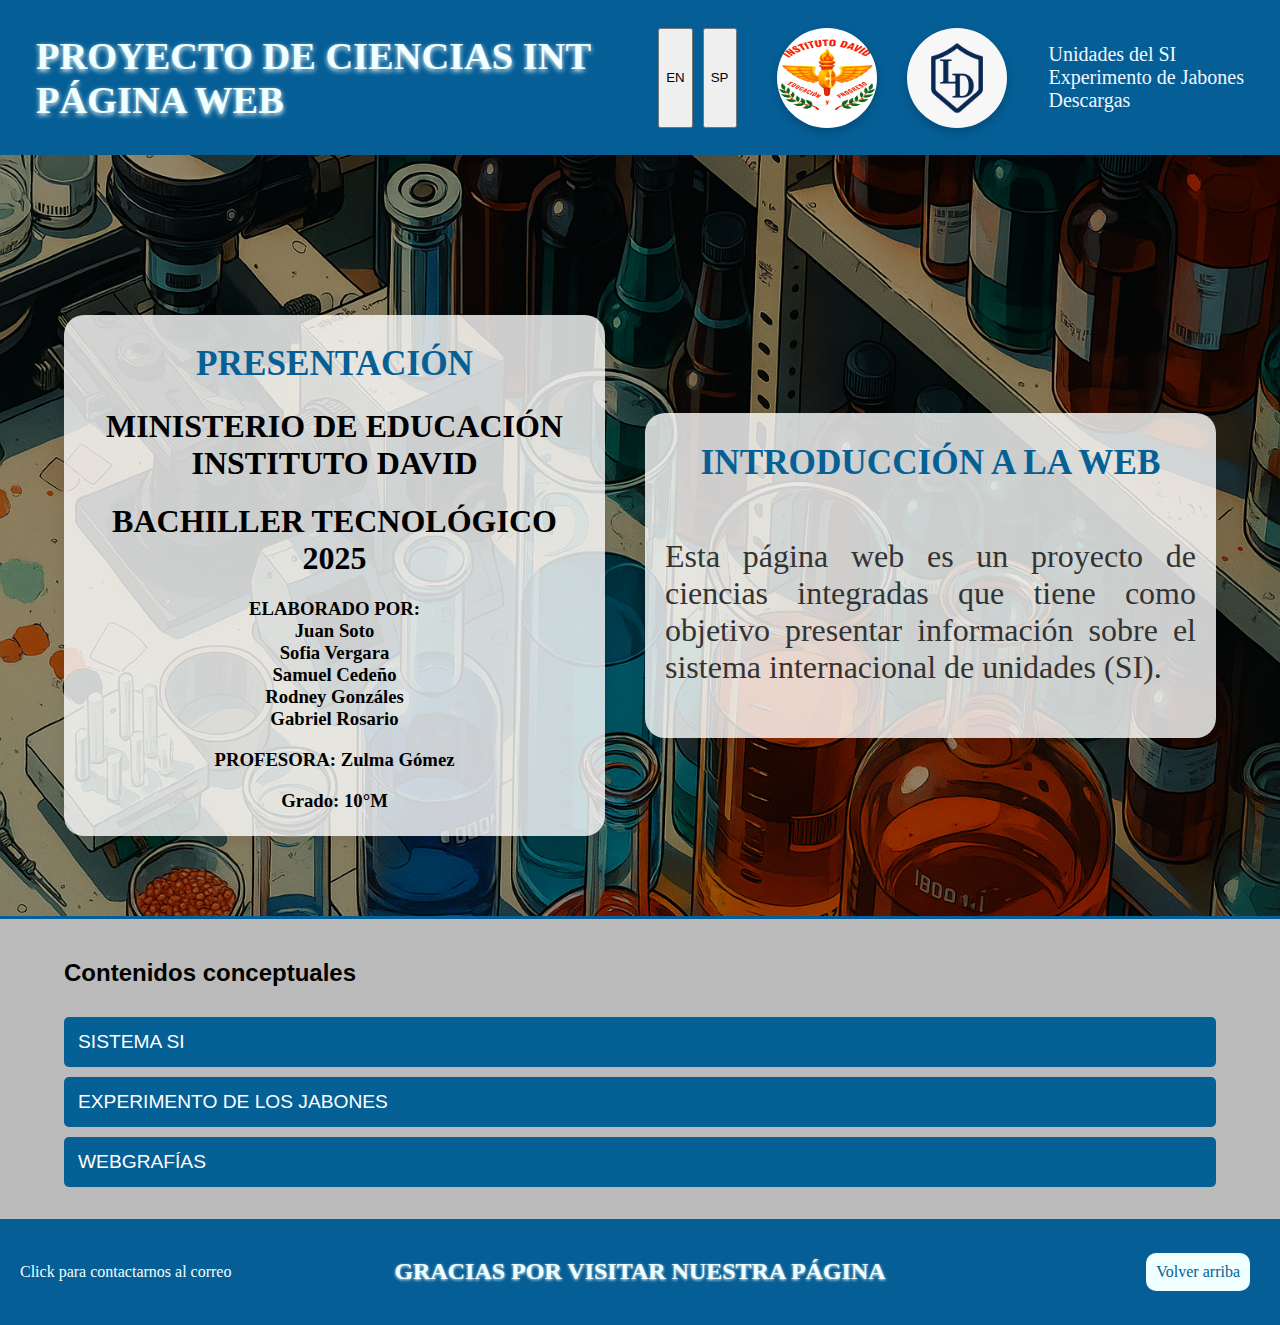
<file: index.html>
<!DOCTYPE html>
<html>
<head>
    <meta charset="UTF-8">
    <title data-key="titulo_principal">PAGINA DE PRESENTACIÓN DE QUIMICA</title>

    <link rel="stylesheet" href="CÓDIGOS/CÓDIGO CSS/index/headerfooter.css">
    <link rel="stylesheet" href="CÓDIGOS/CÓDIGO CSS/index/fondoINDEX.css"> 
    <link rel="stylesheet" href="CÓDIGOS/CÓDIGO CSS/index/containers/container1.css"> 
    <link rel="stylesheet" href="CÓDIGOS/CÓDIGO CSS/index/containers/container2.css">
    <link rel="stylesheet" href="CÓDIGOS/CÓDIGO CSS/index/animaciones/animaciones.css">
    <link rel="stylesheet" href="CÓDIGOS/CÓDIGO CSS/index/responsive.css">
</head>
<body> 
    <header id="titulo"> 
        <h1 data-key="titulo_principal">PROYECTO DE CIENCIAS INT<br>PÁGINA WEB</h1>       
        <section class="move">
            <article class="idioma">
                <button id="EN"aria-label="Cambiar idioma a inglés">EN</button>
                <button id="SP"aria-label="Cambiar idioma a español">SP</button>
            </article>
            <img src="MULTIMEDIA/IMAGENES/LOGO_INSIGNIA/id_escudo.jpg" alt="escudo del id" id="img1"/>
            <img src="MULTIMEDIA/IMAGENES/LOGO_INSIGNIA/id_logo.png" alt="logo del id" id="img2"/>
        </section>
        <section class="botom">
                <a id="a1" href="CÓDIGOS/SUBHTMLS/sistema si.html" data-key="menu_si">Unidades del SI</a>
                <a id="a2" href="CÓDIGOS/SUBHTMLS/experimento.html" data-key="menu_jabones">Experimento de Jabones</a>
                <a id="a3" href="CÓDIGOS/SUBHTMLS/descargas.html" data-key="menu_mas">Descargas</a> 
    </header>
<div class="fondo1">
    <section class="container1">
        <article class="presentacion">
            <h1 id="presentaciontxt" data-key="presentacion_titulo">PRESENTACIÓN</h1>
            <h1 data-key="ministerio">MINISTERIO DE EDUCACIÓN<br>INSTITUTO DAVID</h1>
            <h1 data-key="bachiller">BACHILLER TECNOLÓGICO<br>2025</h1>
            <h3 data-key="elaborado_por">
                ELABORADO POR: 
                <br>Juan Soto
                <br>Sofia Vergara
                <br>Samuel Cedeño
                <br>Rodney Gonzáles
                <br>Gabriel Rosario
            </h3>
            <h3 data-key="profesora">PROFESORA: Zulma Gómez</h3>
            <h3 data-key="grado">Grado: 10°M</h3>
        </article>
        <article class="introduccion">
            <h1 data-key="intro_titulo">INTRODUCCIÓN A LA WEB</h1>
            <p data-key="intro_texto">
                Esta página web es un proyecto de ciencias integradas que tiene como objetivo presentar información sobre el sistema internacional de unidades (SI).
            </p>
        </article>
    </section>
</div>
    <section class="container2">
        <h2 data-key="contenidos_titulo">Contenidos conceptuales</h2>
        <button class="accordion" data-key="boton_si">SISTEMA SI</button>
        <div class="panel">
            <article class="panelContent" > 
                <div class="panelImagenP">
                    <img id="panelSI" src="MULTIMEDIA/IMAGENES/index_img/panel/SI/SI_sin_fondo.png" />
                </div>
                <h2 data-key="si_intro_titulo">Introducción al Sistema Internacional (SI) y la base para comprenderlo</h2>
                <h3 data-key="si_intro_subtitulo">Introducción</h3>
                <ul>
                    <li data-key="que_es_medir">Qué es medir.</li>
                    <li data-key="fundamentos_medicion">Fundamentos de la medición.</li>
                    <li data-key="unidades">Unidades.</li>
                    <li data-key="magnitudes">Magnitudes.</li>
                    <li data-key="equivalencias">Equivalencias.</li>
                </ul>
                <h3 data-key="masa-t">Masa y peso</h3>
                <ul>
                    <li data-key="masa-def">Definición.</li>
                    <li data-key="masa-dif">Diferencia entre masa y peso.</li>
                    <li data-key="masa-med">Cómo medirlos.</li>    
                    <li data-key="masa-ej">Ejemplos prácticos.</li>
                </ul>
                <h3 data-key="dens-t">Densidad</h3>
                <ul>
                    <li data-key="dens-def">¿Qué es?</li>
                    <li data-key="dens-form">Fórmula y cálculo.</li>
                    <li data-key="dens-ej">Ejemplos con distintos materiales.</li>
                </ul>
                <h3 data-key="temp-t">Temperatura</h3>
                <ul>
                    <li data-key="temp-def">¿Qué es?</li>
                    <li data-key="temp-esc">Escalas.</li>
                    <li data-key="temp-conv">Conversión entre escalas.</li>
                    <li data-key="temp-ej">Ejemplos prácticos.</li>
                </ul>
            </article>
        </div>
    <button class="accordion" data-key="jabon-btn">EXPERIMENTO DE LOS JABONES</button>
        <div class="panel">
            <article class="panelContent" >
                <div class="panelImagenP">
                    <img id="panelJabon" src="MULTIMEDIA/IMAGENES/index_img/panel/JABONES/JABON.jpeg" />
                </div>
                <h2 data-key="jabon-t">Elaboración por Saponificación con NaOH</h2>
                <h3 data-key="jabon-fund">Fundamentos y contexto</h3>
                <ul>
                    <li data-key="jabon-intro">Introducción: de qué trata el proyecto.</li>
                    <li data-key="jabon-obj">Objetivo general y específicos.</li>
                    <li data-key="jabon-teo">Marco teórico.</li>
                    <li data-key="jabon-imp">Importancia y expectativas del experimento.</li>
                </ul>
                    <h3 data-key="jabon-ejec">Ejecución del experimento</h3>
                <ul>
                    <li data-key="jabon-intro">Introducción: de qué trata el proyecto.</li>
                    <li data-key="jabon-obj">Objetivo general y específicos.</li>
                    <li data-key="jabon-teo">Marco teórico.</li>
                    <li data-key="jabon-imp">Importancia y expectativas del experimento.</li>
                </ul>
                    <h3 data-key="jabon-obs">Observaciones, análisis y conclusiones</h3>
                <ul>
                    <li data-key="jabon-camb">Cambios físicos y químicos observados.</li>
                    <li data-key="jabon-exp">Explicación científica de cada cambio.</li>
                    <li data-key="jabon-comp">Comparación de resultados.</li>
                    <li data-key="jabon-conc">Conclusiones finales y aprendizaje.</li>
                    <li data-key="jabon-mej">Posibles mejoras y aplicaciones.</li>
                </ul>
            </article>
        </div>
        <button class="accordion" data-key="webgrafia_titulo">WEBGRAFÍAS</button>
        <div class="panel">
            <article class="panelContent">
                <div class="panelImagenP">
                    <img id="panelWebgrafia" src="MULTIMEDIA/IMAGENES/index_img/panel/WEBGRAFIAS/Wikipedia-Logo-2003.png" >
                </div>
                <h2 data-key="webgrafia_subtitulo">Webgrafías del SI y de la elaboración de jabones.</h2>
                <h3 data-key="webgrafia_si_titulo">SISTEMA INTERNACIONAL (SI)</h3>
                <ul>
                    <li data-key="web_si_1">Wikipedia. Sistema Internacional de Unidades. Disponible en: <a href="https://es.wikipedia.org/wiki/Sistema_Internacional_de_Unidades">https://es.wikipedia.org/wiki/Sistema_Internacional_de_Unidades</a></li>
                    <li data-key="web_si_2">Instituto Nacional de Metrología de España (CEM). Magnitudes físicas y unidades. Disponible en: <a href="https://www.cem.es/">https://www.cem.es/</a></li>
                    <li data-key="web_si_3">Khan Academy. Masa y peso. Disponible en: <a href="https://es.khanacademy.org/science/physics">https://es.khanacademy.org/science/physics</a></li>
                    <li data-key="web_si_4">Wikipedia. Densidad. Disponible en: <a href="https://es.wikipedia.org/wiki/Densidad">https://es.wikipedia.org/wiki/Densidad</a></li>
                    <li data-key="web_si_5">Universidad Nacional Autónoma de México (UNAM). Volumen y métodos de medición. Disponible en: <a href="https://www.unam.mx/">https://www.unam.mx/</a></li>
                    <li data-key="web_si_6">Wikipedia. Temperatura. Disponible en: <a href="https://es.wikipedia.org/wiki/Calor">https://es.wikipedia.org/wiki/Calor</a></li>
                    <li data-key="web_si_7">National Institute of Standards and Technology (NIST). Units and Measurement Standards. Disponible en: <a href="https://www.nist.gov/">https://www.nist.gov/</a></li>
                </ul>
                <h3 data-key="webgrafia_jabon_titulo">ELABORACIÓN DE JABONES</h3>
                <ul>
                    <li data-key="web_jabon_1">Wikipedia. Saponificación. Disponible en: <a href="https://es.wikipedia.org/wiki/Saponificación">https://es.wikipedia.org/wiki/Saponificación</a></li>
                    <li data-key="web_jabon_2">Ecología Verde. Cómo hacer jabón artesanal. Disponible en: <a href="https://www.ecologiaverde.com/como-hacer-jabon-artesanal/">https://www.ecologiaverde.com/como-hacer-jabon-artesanal/</a></li>
                    <li data-key="web_jabon_3">Quimitube. Reacción de saponificación: explicación y ejemplos. Disponible en: <a href="https://www.quimitube.com/">https://www.quimitube.com/</a></li>
                    <li data-key="web_jabon_4">Hacer Jabón. Guía básica para la elaboración de jabón casero. Disponible en: <a href="https://hacerjabon.com/">https://hacerjabon.com/</a></li>
                    <li data-key="web_jabon_5">ScienceDirect. Soap manufacture and saponification process. Disponible en: <a href="https://www.sciencedirect.com/">https://www.sciencedirect.com/</a></li>
                </ul>
            </article>
        </div>
    </section>
    <footer>
        <section>
            <article>
                <a id="correo" href="mailto:diegomoran399@gmail.com" data-key="contacto">Click para contactarnos al correo</a>
                <h2 data-key="gracias">GRACIAS POR VISITAR NUESTRA PÁGINA</h2>
                <a id="volver" href="#titulo" data-key="volver_arriba">Volver arriba</a>
            </article>
        </section>
    </footer>
<script src="CÓDIGOS/CÓDIGO JAVA/java_index/containers/01-containerINDEX.js"></script>
<script src="CÓDIGOS/CÓDIGO JAVA/java_index/animaciones/01-animaciones.js"></script>
<script src="CÓDIGOS/CÓDIGO JAVA/java_index/TRADUCCIONES/01-traduccion.js"></script>
</body>
</html>
</file>
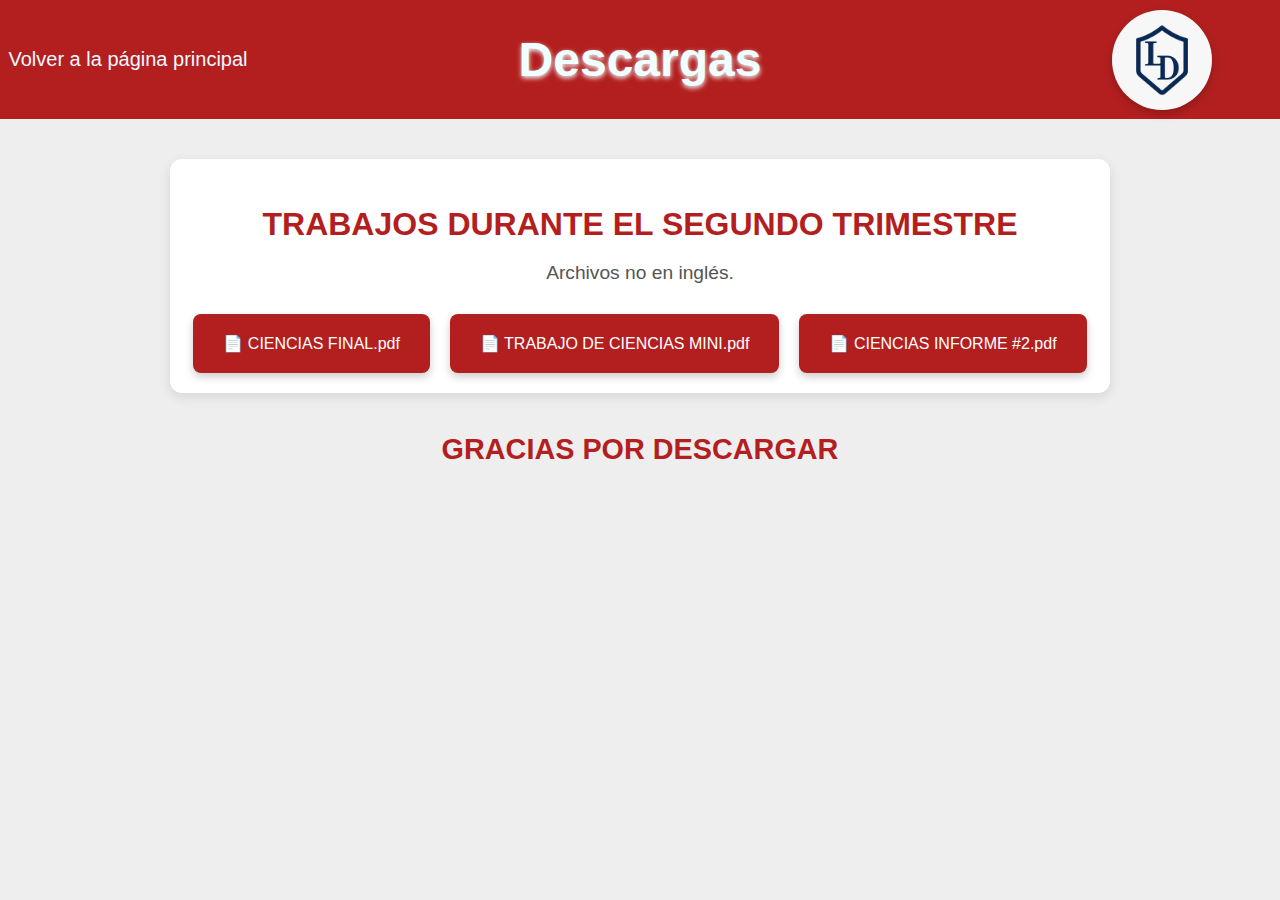
<file: CÓDIGOS/SUBHTMLS/descargas.html>
<!DOCTYPE html>
<html lang="es">
<head>
  <meta charset="UTF-8">
  <title data-key="downloads-title">Descargas</title>
  <link rel="stylesheet" href="../CÓDIGO CSS/descargas.css">
  <script src="../CÓDIGO JAVA/java_descargas/animaciones.js" defer></script>
  <script src="../CÓDIGO JAVA/java_descargas/descargas.js" defer></script>
</head>
<body>
  <header>
    <section>
      <article>
        <a href="../../index.html" id="volver" data-key="back">Volver a la página principal</a>
      </article>
      <article>
        <h1 data-key="main-title">Descargas</h1>
      </article>
      <article>
        <img src="../../MULTIMEDIA/IMAGENES/LOGO_INSIGNIA/id_logo.png" alt="Logo del ID" id="logo" />
      </article>
    </section>
  </header>

  <main>
    <div class="downloads-container">
      <h2 class="section-title" data-key="work-title">TRABAJOS DURANTE EL SEGUNDO TRIMESTRE</h2>
      <p class="section-subtitle" data-key="subtitle">Archivos no en inglés.</p>

      <div class="pdf-grid">
        <a href="../../DESCARGABLES/37 PROBLEMAS.pdf" class="pdf-card" download data-key="pdf1">
          📄 37 PROBLEMAS.pdf
        </a>
        <a href="../../DESCARGABLES/INFORME DE LOS JABONES.pdf" class="pdf-card" download data-key="pdf2">
          📄 INFORME DE LOS JABONES.pdf
        </a>
        <a href="../../DESCARGABLES/CIENCIAS INFORME.pdf" class="pdf-card" download data-key="pdf3">
          📄 INFORME #2.pdf
        </a>
      </div>
    </div>
  
    <h2 class="thanks" data-key="thanks">GRACIAS POR DESCARGAR</h2>
  </main>
</body>
</html>
</file>
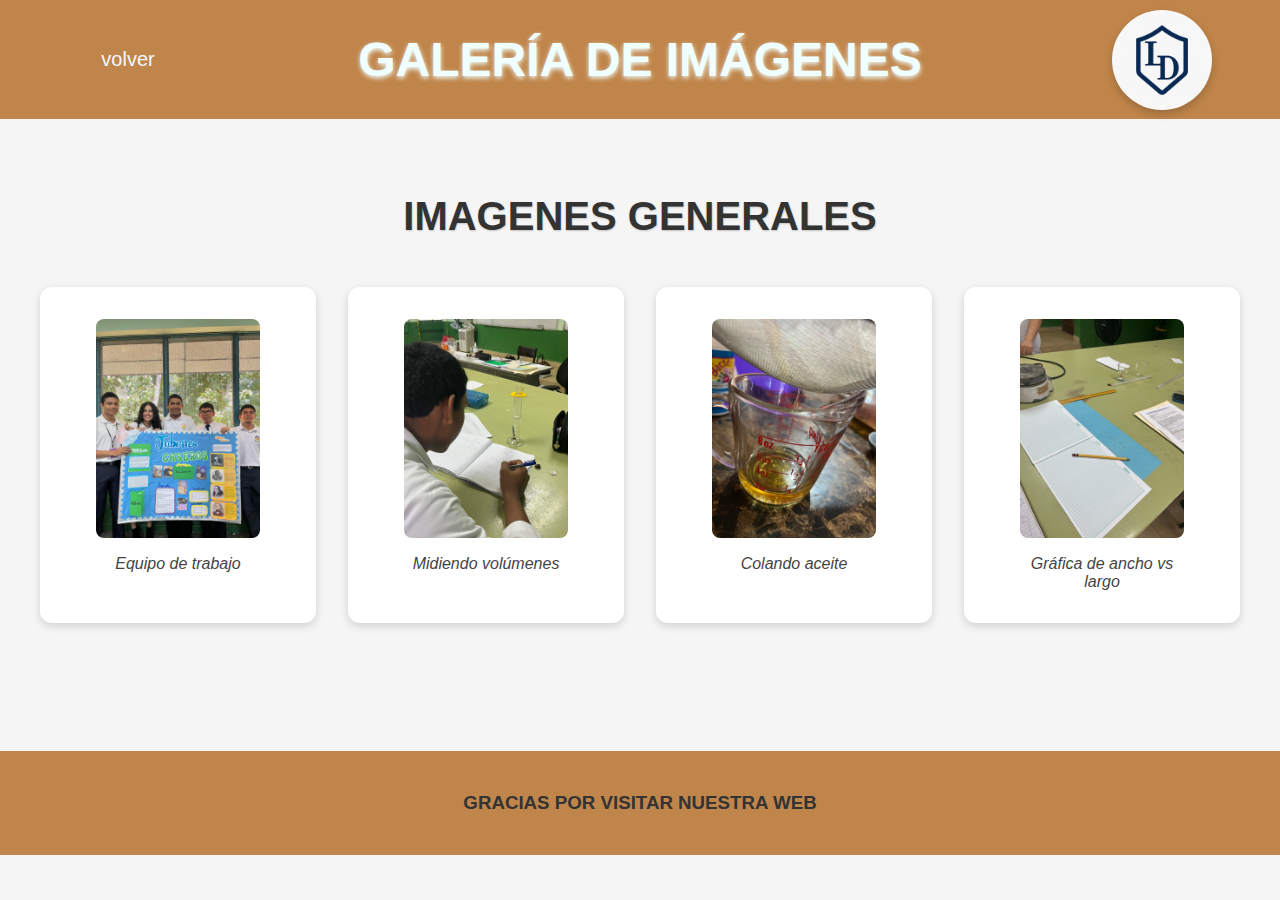
<file: CÓDIGOS/SUBHTMLS/galeria.html>
<!DOCTYPE html>
<html lang="es">
<head>
    <meta charset="UTF-8">
    <link rel="stylesheet" href="../CÓDIGO CSS/GALERIA/figures/figure.css">
    <link rel="stylesheet" href="../CÓDIGO CSS/GALERIA/headerFooterG.css">
    <link rel="stylesheet" href="../CÓDIGO CSS/GALERIA/animacionesG.css">
    <link rel="stylesheet" href="../CÓDIGO CSS/GALERIA/cuerpoG.css">
    <title data-key="title">Galería de imágenes</title>
</head>
<body>

    <header>
        <section>
            <article>
                <a href="experimento.html" data-key="volver">volver</a>
            </article>
            <article>
                <h1 data-key="galeria_titulo">GALERÍA DE IMÁGENES</h1>
            </article>
            <article>
                <img src="../../MULTIMEDIA/IMAGENES/LOGO_INSIGNIA/id_logo.png" alt="Logo del ID" id="logo" />
            </article>
        </section>
    </header>

    <main class="galeria">
        <h1 class="titulo-galeria" data-key="equipo_titulo">IMAGENES GENERALES.</h1>
        <div class="grid-galeria">
            <article>
                <figure>
                    <img src="../../MULTIMEDIA/IMAGENES/galeria/equipo.jpeg" alt="Equipo de trabajo">
                    <figcaption data-key="equipo_desc">Equipo de trabajo</figcaption>
                </figure>
            </article>
            <article>
                <figure>
                    <img src="../../MULTIMEDIA/IMAGENES/galeria/midiendo volumen.jpeg" alt="Midiendo volúmenes">
                    <figcaption data-key="volumen_desc">Midiendo volúmenes</figcaption>
                </figure>
            </article>
            <article>
                <figure>
                    <img src="../../MULTIMEDIA/IMAGENES/galeria/colando aceite.jpeg" alt="Colando aceite">
                    <figcaption data-key="aceite_desc">Colando aceite</figcaption>
                </figure>
            </article>
            <article>
                <figure>
                    <img src="../../MULTIMEDIA/IMAGENES/galeria/Graficas.jpeg" alt="Gráficas laboratorio">
                    <figcaption data-key="grafica_desc">Gráfica de ancho vs largo</figcaption>
                </figure>
            </article>
        </div>
    </main>

    <footer>
        <h3 data-key="footer_text">GRACIAS POR VISITAR NUESTRA WEB</h3>
    </footer>

    <script src="../CÓDIGO JAVA/java_galeria/animaciones-02.js"></script>
    <script src="../CÓDIGO JAVA/java_galeria/traduccion.js"></script>
</body>
</html>
</file>
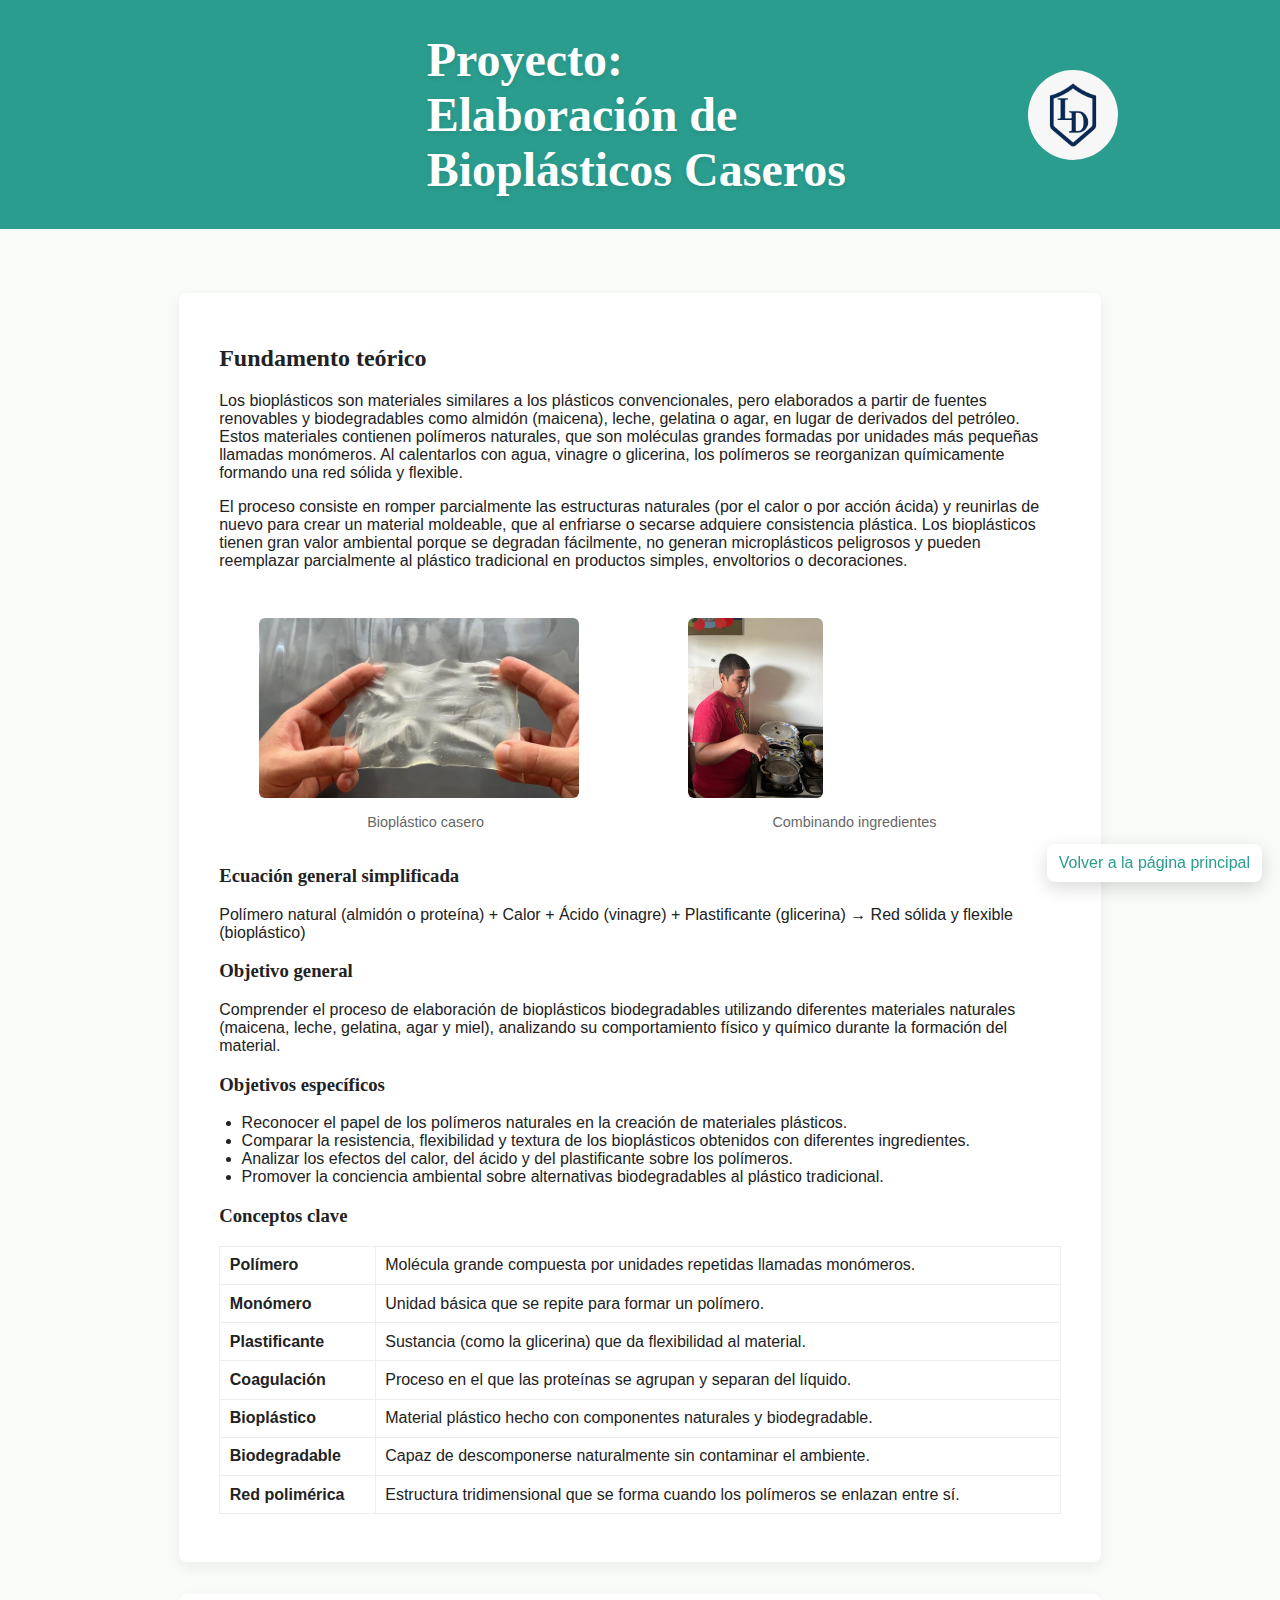
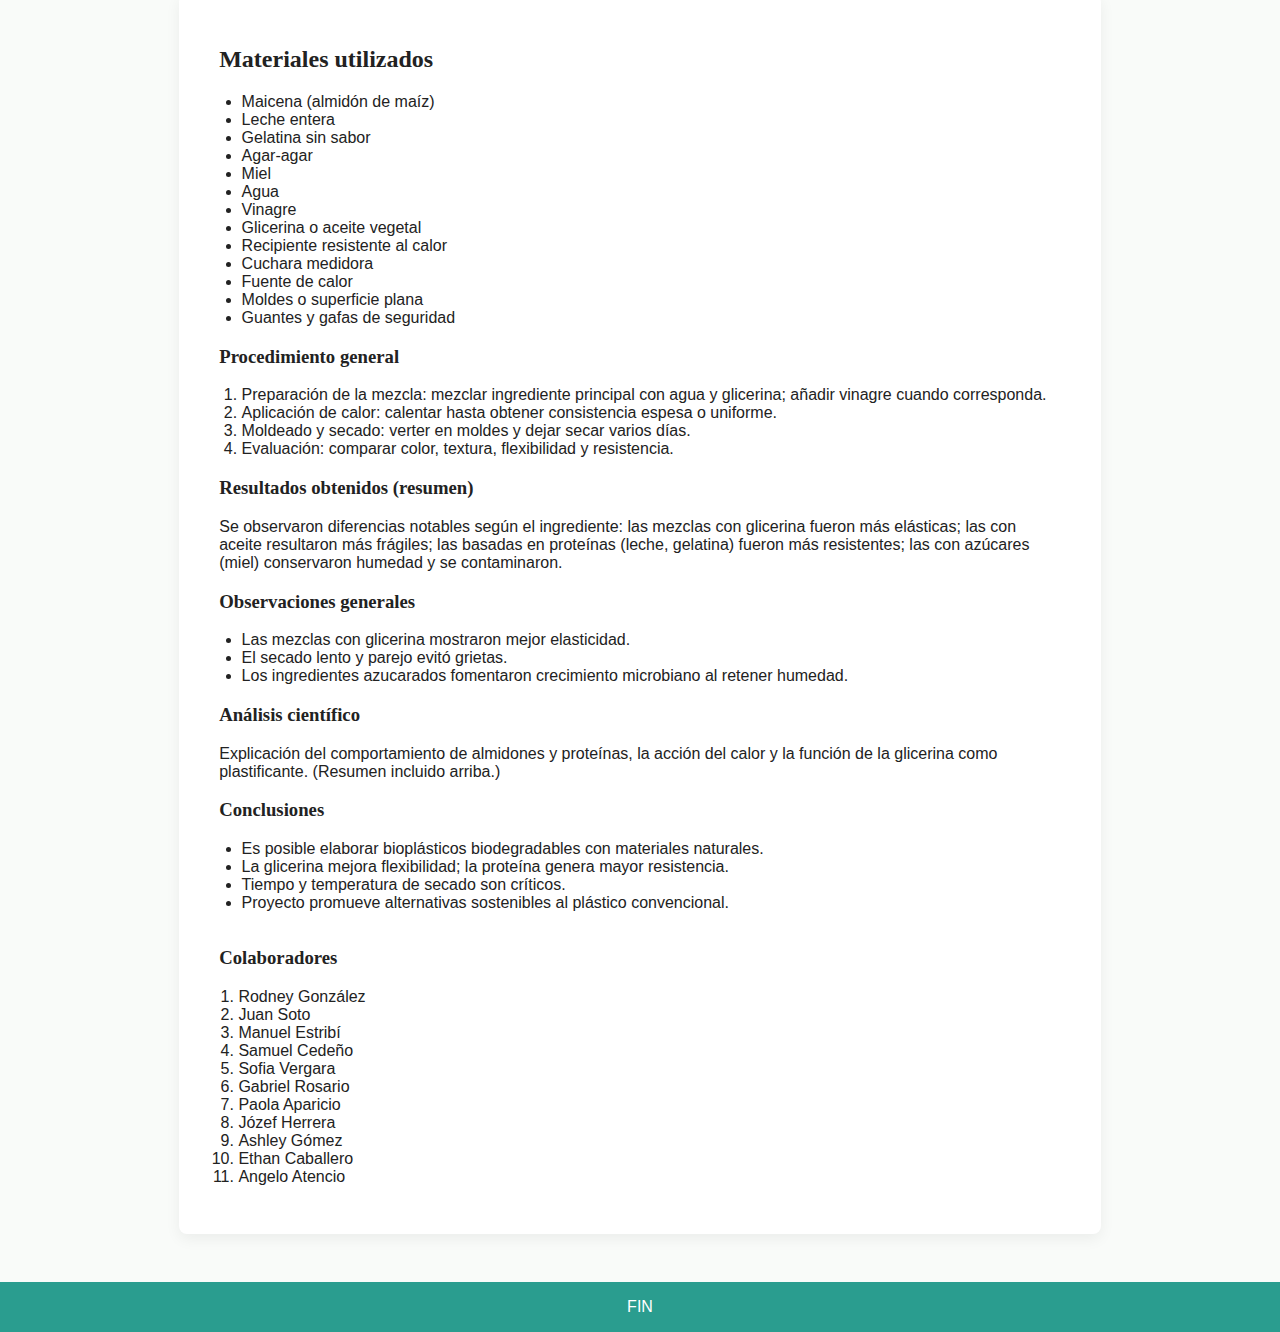
<file: CÓDIGOS/SUBHTMLS/plastico.html>
<!DOCTYPE html>
<html>
<head>
    <link rel="stylesheet" href="../CÓDIGO CSS/PLASTICO/headerFooter.css">
    <link rel="stylesheet" href="../CÓDIGO CSS/PLASTICO/containers.css">
    <link rel="stylesheet" href="../CÓDIGO CSS/PLASTICO/animaciones.css">
    <meta charset="UTF-8">
    <title data-key="plastico_title">Proyecto Bioplásticos</title>
</head>
<body>
    <header id="titulo">
        <section>
            <article>
                <a href="../../index.html" id="volver" data-key="volver_ppal">Volver a la página principal</a>
            </article>
            <article>
                <h1 data-key="plastico_principal">Proyecto: Elaboración de Bioplásticos Caseros</h1>
            </article>
            <article>
                <img src="../../MULTIMEDIA/IMAGENES/LOGO_INSIGNIA/id_logo.png" alt="Logo del ID" id="logo" />
            </article>
        </section>
    </header>

    <section class="containerP">
        <article>
            <h2 data-key="fund_tit">Fundamento teórico</h2>
            <p>
                Los bioplásticos son materiales similares a los plásticos convencionales, pero elaborados a partir de fuentes renovables y biodegradables como almidón (maicena), leche, gelatina o agar, en lugar de derivados del petróleo. Estos materiales contienen polímeros naturales, que son moléculas grandes formadas por unidades más pequeñas llamadas monómeros. Al calentarlos con agua, vinagre o glicerina, los polímeros se reorganizan químicamente formando una red sólida y flexible.
            </p>
            <p>
                El proceso consiste en romper parcialmente las estructuras naturales (por el calor o por acción ácida) y reunirlas de nuevo para crear un material moldeable, que al enfriarse o secarse adquiere consistencia plástica. Los bioplásticos tienen gran valor ambiental porque se degradan fácilmente, no generan microplásticos peligrosos y pueden reemplazar parcialmente al plástico tradicional en productos simples, envoltorios o decoraciones.
            </p>
            <div class="imagenes-plantilla">
                <figure class="mini-foto">
                    <img id="plastico_img1" src="../../MULTIMEDIA/IMAGENES/experimento_plastico/PLASTICO/plastico casero.jpg" alt="Bioplástico casero" />
                    <figcaption>Bioplástico casero</figcaption>
                </figure>
                <figure class="mini-foto">
                    <img id="plastico_img2" src="../../MULTIMEDIA/IMAGENES/experimento_plastico/PLASTICO/IMAGEN_EXPERIMENTO1.jpg" alt="Combinando ingredientes" />
                    <figcaption>Combinando ingredientes</figcaption>
                </figure>
            </div>

            <h3 data-key="ecua_tit">Ecuación general simplificada</h3>
            <p>Polímero natural (almidón o proteína) + Calor + Ácido (vinagre) + Plastificante (glicerina) → Red sólida y flexible (bioplástico)</p>

            <h3 data-key="obj_gen">Objetivo general</h3>
            <p>Comprender el proceso de elaboración de bioplásticos biodegradables utilizando diferentes materiales naturales (maicena, leche, gelatina, agar y miel), analizando su comportamiento físico y químico durante la formación del material.</p>

            <h3 data-key="obj_esp">Objetivos específicos</h3>
            <ul>
                <li>Reconocer el papel de los polímeros naturales en la creación de materiales plásticos.</li>
                <li>Comparar la resistencia, flexibilidad y textura de los bioplásticos obtenidos con diferentes ingredientes.</li>
                <li>Analizar los efectos del calor, del ácido y del plastificante sobre los polímeros.</li>
                <li>Promover la conciencia ambiental sobre alternativas biodegradables al plástico tradicional.</li>
            </ul>

            <h3 data-key="conceptos_tit">Conceptos clave</h3>
            <table>
                <tr><td><b>Polímero</b></td><td>Molécula grande compuesta por unidades repetidas llamadas monómeros.</td></tr>
                <tr><td><b>Monómero</b></td><td>Unidad básica que se repite para formar un polímero.</td></tr>
                <tr><td><b>Plastificante</b></td><td>Sustancia (como la glicerina) que da flexibilidad al material.</td></tr>
                <tr><td><b>Coagulación</b></td><td>Proceso en el que las proteínas se agrupan y separan del líquido.</td></tr>
                <tr><td><b>Bioplástico</b></td><td>Material plástico hecho con componentes naturales y biodegradable.</td></tr>
                <tr><td><b>Biodegradable</b></td><td>Capaz de descomponerse naturalmente sin contaminar el ambiente.</td></tr>
                <tr><td><b>Red polimérica</b></td><td>Estructura tridimensional que se forma cuando los polímeros se enlazan entre sí.</td></tr>
            </table>
        </article>

        <article>
            <h2 data-key="mat_tit">Materiales utilizados</h2>
            <ul>
                <li>Maicena (almidón de maíz)</li>
                <li>Leche entera</li>
                <li>Gelatina sin sabor</li>
                <li>Agar-agar</li>
                <li>Miel</li>
                <li>Agua</li>
                <li>Vinagre</li>
                <li>Glicerina o aceite vegetal</li>
                <li>Recipiente resistente al calor</li>
                <li>Cuchara medidora</li>
                <li>Fuente de calor</li>
                <li>Moldes o superficie plana</li>
                <li>Guantes y gafas de seguridad</li>
            </ul>

            <h3 data-key="proc_tit">Procedimiento general</h3>
            <ol>
                <li>Preparación de la mezcla: mezclar ingrediente principal con agua y glicerina; añadir vinagre cuando corresponda.</li>
                <li>Aplicación de calor: calentar hasta obtener consistencia espesa o uniforme.</li>
                <li>Moldeado y secado: verter en moldes y dejar secar varios días.</li>
                <li>Evaluación: comparar color, textura, flexibilidad y resistencia.</li>
            </ol>

            <h3 data-key="res_tit">Resultados obtenidos (resumen)</h3>
            <p>Se observaron diferencias notables según el ingrediente: las mezclas con glicerina fueron más elásticas; las con aceite resultaron más frágiles; las basadas en proteínas (leche, gelatina) fueron más resistentes; las con azúcares (miel) conservaron humedad y se contaminaron.</p>

            <h3 data-key="obs_gen">Observaciones generales</h3>
            <ul>
                <li>Las mezclas con glicerina mostraron mejor elasticidad.</li>
                <li>El secado lento y parejo evitó grietas.</li>
                <li>Los ingredientes azucarados fomentaron crecimiento microbiano al retener humedad.</li>
            </ul>

            <h3 data-key="analisis_tit">Análisis científico</h3>
            <p>Explicación del comportamiento de almidones y proteínas, la acción del calor y la función de la glicerina como plastificante. (Resumen incluido arriba.)</p>

            <h3 data-key="conc_tit">Conclusiones</h3>
            <ul>
                <li>Es posible elaborar bioplásticos biodegradables con materiales naturales.</li>
                <li>La glicerina mejora flexibilidad; la proteína genera mayor resistencia.</li>
                <li>Tiempo y temperatura de secado son críticos.</li>
                <li>Proyecto promueve alternativas sostenibles al plástico convencional.</li>
            </ul>

            <div class="colaboradores-seccion">
                <div class="colaboradores-list">
                    <h3 data-key="colaboradores_tit">Colaboradores</h3>
                    <ol>
                        <li>Rodney González</li>
                        <li>Juan Soto</li>
                        <li>Manuel Estribí</li>
                        <li>Samuel Cedeño</li>
                        <li>Sofia Vergara</li>
                        <li>Gabriel Rosario</li>
                        <li>Paola Aparicio</li>
                        <li>Józef Herrera</li>
                        <li>Ashley Gómez</li>
                        <li>Ethan Caballero</li>
                        <li>Angelo Atencio</li>
                    </ol>
                </div>
            </div>
        </article>
    </section>

    <footer>
        <span data-key="pie_de_html">FIN</span>
    </footer>

<script src="../CÓDIGO JAVA/java_plastico/animaciones.js"></script>
<script src="../CÓDIGO JAVA/java_plastico/traducciones/02-traduccion.js"></script>
</body>
</html>
</file>
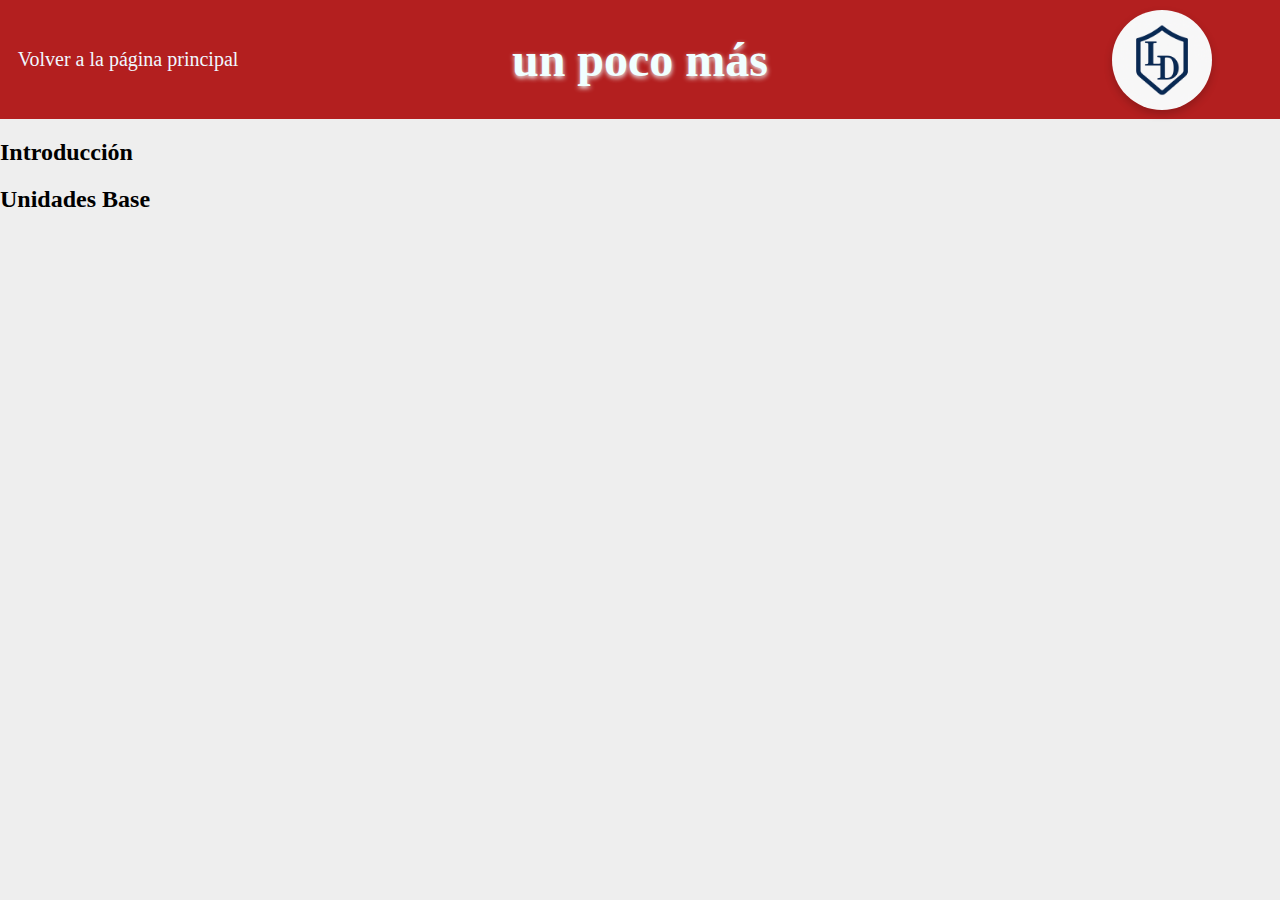
<file: CÓDIGOS/SUBHTMLS/un poco más.html>
<!DOCTYPE html>
<html>
<head>
    <link rel="stylesheet" href="../CÓDIGO CSS/unPocoMas.css">
    <meta charset="UTF-8">
    <title>Document</title>
</head>
<body>
    <header>
        <section>
            <article>
                <a href="../../index.html" id="volver">Volver a la página principal</a>
            </article>
            <article>
                    <h1>un poco más</h1>
            </article>
            <article>
                <img src="../../MULTIMEDIA/IMAGENES/LOGO_INSIGNIA/id_logo.png" alt="Logo del ID" id="logo" />
            </article>
        </section>
    </header>
    <section>
        <article>
            <h2>Introducción</h2>
        </article>
        <article>
            <h2>Unidades Base</h2>
        </article>
    </section>
</body>
</html>
</file>
<file: CÓDIGOS/CÓDIGO CSS/index/headerfooter.css>
html, body {
    margin: 0;
    padding: 0;
    overflow-x: hidden;
    background-color: #bbbbbb;
}

header {
    display:flex;
    align-items: center;
    background-color:rgb(5, 94, 150);
    position: relative;
    z-index: 1;
}

header h1 {
    color: azure;
    display: flex;
    font-size: 3rem;
    font-weight: bold;
    text-align: left;
    margin-left: 20px;
    text-shadow: 0.2px 2px 5px;
}



header a {
    display: flex;
    transition: color 0.3s ease;
    position: relative;
    text-decoration: none;
    color:aliceblue;
    font-size: 20px;
    margin-left: 14px;
}
/** underline*/
header #a1:hover {
    color: #519762; 
}

header #a1::after {
    content: "";
    position: absolute;
    left: 50%;
    bottom: 0;
    width: 0;
    height: 1px;
    background-color: #519762;
    transition: width 0.3s ease, left 0.3s ease;
}

header #a1:hover::after {
    width: 100%;
    left: 0;
}
/** * efecto de sombreado de el segundo link y de underline.
 */
header #a2:hover {
    color: peru;
}

header #a2::after {
    content: "";
    position: absolute;
    left: 50%;
    bottom: 0;
    width: 0;
    height: 1px;
    background-color: peru;
    transition: width 0.3s ease, left 0.3s ease;
}

header #a2:hover::after {
    width: 100%;
    left: 0;
}
/** * efecto de sombreado de el tercer link y de underline.
 */
header #a3:hover {
    color: rgb(179, 31, 31);;
}

header #a3::after {
    content: "";
    position: absolute;
    left: 50%;
    bottom: 0;
    width: 0;
    height: 1px;
    background-color: rgb(179, 31, 31);;
    transition: width 0.3s ease, left 0.3s ease;
}

header #a3:hover::after {
    width: 100%;
    left: 0;
}
/** * contenedor que pone a la derecha e la pagina los links.
 */
header .botom {
    position: relative;
    right: 20px;
}

.idioma {
    display: flex;
    margin-left: 10px;
    margin-right: 10px;
    gap: 10px;
}

header img {
    margin-left: 30px;
    width: 80px;
    height: 80px;
    border-radius: 50%;
    box-shadow: 0 4px 8px rgba(0, 0, 0, 0.2);
}

.move{
    display:flex;
    margin-right: 40px;
}

footer article {
    display:flex;
    background-color: rgb(5, 94, 150);
    padding: 20px;
    justify-content: center;
    align-items: center;
}

footer p {
    color: azure;
    font-size: 2rem;
    margin: 0;
}

footer #correo {
    transition: color 0.6 ease;
    color: azure;
    display:flex;
    text-decoration: none;
    position: absolute;
    left: 20px;
}

footer #correo:hover {
    color: rgb(91, 190, 190);
}

#correo::after {
    content: "";
    position: absolute;
    left: 50%;
    bottom: 0;
    width: 0;
    height: 1px;
    background-color: rgb(91, 190, 190);
    transition: width 0.3s ease, left 0.3s ease;
}

#correo:hover::after {
    width: 100%;
    left: 0;
}

footer h2 {
    color: azure;
    display: flex;
    text-shadow: 0.2px 1px 3px;
}

footer #volver {
    transition: background-color 0.5s ease, color 0.8s ease;
    display:flex;
    text-decoration: none;
    position: absolute;
    right: 30px;
    border-radius: 10px;
    background-color: azure;
    color: rgb(5, 94, 150);
    padding: 10px;
}

#volver:hover {
    background-color:darkslategrey;
    color: azure;
}
</file>
<file: CÓDIGOS/CÓDIGO CSS/index/fondoINDEX.css>
.fondo1 {
    background-image: url("../../../MULTIMEDIA/IMAGENES/index_img/fondos/fondoINDEX/fondo1.png");
    width: 100%;
    min-height: 500px; /* altura mínima */
    height: auto; /* se adapta al contenido */
    background-size: cover;
    background-position: center;
    background-repeat: no-repeat;
    min-height: calc(100vh - 120px);
    display: flex;
    justify-content: center;
    align-items: center;
    min-height: 500px;
    padding-top: 2rem;
    border-bottom: 3px solid rgb(5, 94, 150);
    position: relative;
}

.fondo1::before {
    content: "";
    position: absolute;
    top: 0;
    left: 0;
    width: 100%;
    background-color: rgba(0, 0, 0, 0.4); /* Ajusta el 0.4 para más/menos oscuridad */
    z-index: 0;
}

/* Contenido encima del fondo oscuro */
.fondo1 > * {
    position: relative;
    z-index: 1;
}
</file>
<file: CÓDIGOS/CÓDIGO CSS/index/containers/container1.css>
.container1 {
    display: flex;
    gap: 40px;
    justify-content: center;
    align-items: center;
    width: 90%;
    margin: 0 auto;
    margin-bottom: 5rem;
    margin-top: 8rem;
    position: relative;
    z-index: 1;
}

#presentaciontxt {
    font-size: 2.2rem;
    color: #056096;
    text-align: center;
}

.presentacion {
    text-align: center;
    font-size: 1rem;
    background: rgba(255, 255, 255, 0.8);
    border-radius: 20px;
    box-shadow: 0 4px 16px rgba(0,0,0,0.08);
    width: 100%;
    padding: 5px;
}

.introduccion {
    background: rgba(255, 255, 255, 0.8);
    border-radius: 20px;
    box-shadow: 0 4px 16px rgba(0,0,0,0.08);
    padding: 20px;
    display: flex;
    flex-direction: column;
    align-items: center;
    justify-content: center;
    width: 100%;
}

.introduccion h1 {
    font-size: 2.2rem;
    color: #056096;
    text-align: center;
    margin-top: 10px;
}

.introduccion p {
    font-size: 2rem;
    color: #333;
    text-align: justify;
}
</file>
<file: CÓDIGOS/CÓDIGO CSS/index/containers/container2.css>
.container2 {
    width: 90%;
    margin: 0 auto;
    margin-top: 40px;
    font-family: Arial, sans-serif;
    margin-bottom: 2rem;
}

/* Botones del acordeón */
.accordion {
    background-color: #056096;
    color: white;
    cursor: pointer;
    padding: 14px;
    width: 100%;
    border: none;
    text-align: left;
    outline: none;
    font-size: 1.2rem;
    transition: background-color 0.3s ease;
    margin-top: 10px;
    border-radius: 5px;
}

.accordion:hover {
    background-color: #044b73;
}

/* Contenido oculto por defecto */
.panel {
    background-color: rgba(255, 255, 255, 0.8);
    max-height: 0;
    overflow: hidden;
    transition: max-height 0.3s ease-out;
    padding: 0 14px;
    border-radius: 5px;
}

/* Estilo cuando está activo */
.panel p, .panel ul {
    margin: 10px 0;
}

.panel ul {
    padding-left: 20px;
}

.panelContent {
    padding-bottom: 30px;
}

.panelImagenP{
    float: right;
}

.container2 #panelSI {
    height: 400px;
    margin-top: 6rem;
    margin-right: 4rem;
}

.container2 #panelJabon {
    height: 360px;
    margin-top: 3.6rem;
    margin-right: 8rem;
    border-radius: 10px;
}

.container2 #panelWebgrafia {
    height: 200px;
    margin-top: 6rem;
    margin-right: 4rem;
}
</file>
<file: CÓDIGOS/CÓDIGO CSS/index/animaciones/animaciones.css>
body {
    opacity: 0;
    transition: opacity 0.6s ease-in-out;
}

body.fade-in {
    opacity: 1;
}
</file>
<file: CÓDIGOS/CÓDIGO CSS/index/responsive.css>
/* ===============================
   responsive.css optimizado
   -------------------------------
   Header, fondo, presentación, introducción y general
   =============================== */

/* ---- Header flexible ---- */
header {
    display: flex;
    flex-wrap: wrap;
    align-items: center;
    justify-content: flex-start;
    gap: 0.5rem;
    padding: 0.5rem 1rem;
}
header > * { min-width: 0; }
header h1 {
    flex: 1 1 auto;
    margin-left: 20px;
    font-size: 2.4rem;
}
header .move,
header .botom {
    flex: 0 1 auto;
}

/* ---- Fondo con overlay ---- */
.fondo1 {
    position: relative;
    min-height: auto;
    height: auto !important;
}
.fondo1::before {
    content: "";
    position: absolute;
    inset: 0;
    background-color: rgba(0,0,0,0.4);
    z-index: 1;
}
.fondo1 > * {
    position: relative;
    z-index: 2;
}

/* ---- Imágenes en container2 ---- */
.container2 img {
    max-width: 100%;
    height: auto;
    display: block;
    margin: 0 auto;
}

/* ---- Presentación e introducción ---- */
.presentacion, .introduccion {
    max-width: 900px;
    overflow-wrap: break-word;
    height: auto !important;
    margin: 0 auto;
    text-align: center;
}

/* ================== Footer base ================== */
footer {
    background-color: #333;
    color: white;
    text-align: center;
    width: 100%;
    margin: 0;
    padding: 0; /* Sin padding general para no cortar bordes */
    box-sizing: border-box;
}
footer .footer-container {
    padding: 15px; /* Espaciado interno controlado aquí */
    display: flex;
    flex-wrap: wrap;
    justify-content: center;
    gap: 15px;
    max-width: 1200px;
    margin: 0 auto;
    box-sizing: border-box;
}
footer .footer-container > * {
    flex: 1 1 auto;
    min-width: 120px;
}

/* ================== Media Queries ================== */

/* --- Laptops y pantallas grandes (igual que PC actual) --- */
@media (max-width: 1600px) {
    header h1 { font-size: 2.4rem; }
    header img { width: 100px; height: 100px; }
    .presentacion, .introduccion { max-width: 900px; }
}

/* --- Laptops pequeñas / tablets horizontales --- */
@media (max-width: 900px) {
    header {
        gap: 0.3rem;
        padding: 0.4rem 0.8rem;
    }
    header h1 { font-size: 1.9rem; margin-left: 10px; }
    header img { width: 70px; height: 70px; }
    .presentacion, .introduccion { max-width: 85%; font-size: 0.95rem; }
}

/* --- Tablets verticales y pantallas medianas --- */
@media (max-width: 768px) {
    header {
        align-items: flex-start;
        flex-direction: column;
        text-align: center;
    }
    header h1 {
        flex: 1 1 100%;
        margin: 0.5rem 0;
        text-align: center;
        font-size: 1.8rem;
    }
    header img { width: 60px; height: 60px; }
    .idioma { margin: 10px auto; gap: 8px; }
    header .move,
    header .botom {
        flex: 1 1 100%;
        display: flex;
        justify-content: center;
        flex-wrap: wrap;
        margin: 0.5rem 0;
        gap: 12px;
    }

    .fondo1 { padding: 1.5rem 1rem; background-position: center; }

    #presentaciontxt { font-size: 1.6rem; }
    .presentacion, .introduccion {
        max-width: 90%;
        padding: 0 1rem;
    }
    .introduccion h1 { font-size: 1.4rem; }
    .introduccion p { font-size: 1rem; text-align: center; }

    /* Footer bien centrado y sin sobreposición */
    footer .footer-container {
        flex-direction: column;
        align-items: center;
        text-align: center;
    }
}

/* --- Móviles pequeños --- */
@media (max-width: 480px) {
    header h1 { font-size: 1.4rem; }
    header img { width: 50px; height: 50px; }
    .idioma { gap: 5px; }
    .introduccion p { font-size: 0.9rem; }
    .presentacion h3,
    .introduccion h3 { font-size: 0.9rem; }
    .presentacion, .introduccion {
        max-width: 95%;
        font-size: 0.9rem;
    }
    header .botom {
        flex-direction: column;
        gap: 6px;
        align-items: center;
    }
    header .botom a {
        width: 90%;
        text-align: center;
    }

    /* Footer compacto y sin corte en bordes */
    footer .footer-container {
        gap: 10px;
        padding: 20px;
    }
}

/* --- Ajuste centrado gradual del header --- */
@media (max-width: 1100px) and (min-width: 901px) {
    header {
        justify-content: center;
        gap: 1rem;
    }
    header h1 {
        text-align: center;
        margin-left: 0;
    }
}
</file>
<file: CÓDIGOS/CÓDIGO CSS/descargas.css>
body {
  margin: 0;
  background-color: #eeeeee;
  font-family: Arial, sans-serif;
}

/* HEADER intacto */
header section {
  display: flex;
  align-items: center;
  justify-content: center;
  background-color: rgb(179, 31, 31);
}

header section article {
  flex: 1;
  display: flex;
  justify-content: center;
  align-items: center;
}

header section article:nth-child(2) {
  flex: 3;
  min-width: 350px;
}

header h1 {
  color: azure;
  font-size: 3rem;
  text-shadow: 0.2px 2px 5px;
  text-align: center;
}

header a {
  transition: color 0.3s ease;
  position: relative;
  text-decoration: none;
  color: aliceblue;
  font-size: 20px;
}

header a:hover {
  color: #9a9da0;
}

header a::after {
  content: "";
  position: absolute;
  left: 50%;
  bottom: 0;
  width: 0;
  height: 1px;
  background-color: #9a9da0;
  transition: width 0.3s ease, left 0.3s ease;
}

header a:hover::after {
  width: 100%;
  left: 0;
}

header img {
  width: 100px;
  height: 100px;
  margin-left: 20px;
  border-radius: 50%;
  box-shadow: 0 4px 8px rgba(0, 0, 0, 0.2);
}

/* MAIN */
.downloads-container {
  max-width: 900px;
  margin: 40px auto;
  padding: 20px;
  background-color: white;
  border-radius: 12px;
  box-shadow: 0 4px 12px rgba(0, 0, 0, 0.1);
  text-align: center;
}

.section-title {
  font-size: 2rem;
  color: rgb(179, 31, 31);
  margin-bottom: 10px;
}

.section-subtitle {
  font-size: 1.2rem;
  color: #555;
  margin-bottom: 30px;
}

.pdf-grid {
  display: flex;
  flex-wrap: wrap;
  gap: 20px;
  justify-content: center;
}

.pdf-card {
  display: inline-block;
  padding: 20px 30px;
  background-color: rgb(179, 31, 31);
  color: white;
  text-decoration: none;
  border-radius: 8px;
  font-size: 1rem;
  box-shadow: 0 4px 8px rgba(0, 0, 0, 0.2);
  transition: transform 0.3s ease, background-color 0.3s ease;
}

.pdf-card:hover {
  transform: translateY(-5px);
  background-color: #a31f1f;
}

.thanks {
  text-align: center;
  margin: 40px 0;
  color: rgb(179, 31, 31);
  font-size: 1.8rem;
}
</file>
<file: CÓDIGOS/CÓDIGO CSS/GALERIA/figures/figure.css>
figure img {
    width: 300px;
}

/* Team section: large image with side names */
.team-section {
    display: flex;
    gap: 24px;
    align-items: center;
    justify-content: center;
    margin: 24px 0 40px;
    flex-wrap: wrap;
}
.team-figure {
    margin: 0;
    text-align: center;
}
.team-figure img {
    width: 520px;
    max-width: 92vw;
    height: auto;
    border-radius: 8px;
    box-shadow: 0 6px 18px rgba(0,0,0,0.15);
}
.team-figure figcaption {
    margin-top: 8px;
    font-weight: 600;
}
.team-info {
    max-width: 360px;
}
.team-info h2 {
    margin: 0 0 8px 0;
}
.team-list {
    list-style: none;
    padding: 0;
    margin: 0;
}
.team-list li {
    padding: 6px 0;
    border-bottom: 1px solid rgba(0,0,0,0.06);
}

@media (max-width: 760px) {
    .team-section { gap: 12px; }
    .team-figure img { width: 92vw; }
    .team-info { max-width: 92vw; }
}
</file>
<file: CÓDIGOS/CÓDIGO CSS/GALERIA/headerFooterG.css>
body {
    margin: 0;
    font-family: 'Open Sans', sans-serif;
    background-color: #f5f5f5;
    color: #333;
}

header section {
    display: flex;
    align-items: center;
    justify-content: center;
    background-color: rgb(192, 133, 74);
}

header section article {
    flex: 1;
    display: flex;
    justify-content: center;
    align-items: center;
}

header section article:nth-child(2) {
    flex: 3; /* El título ocupa más espacio que los otros */
    min-width: 350px; /* Opcional: asegura un ancho mínimo */
}

header h1 {
    display: flex;
    color: azure;
    font-size: 3rem;
    text-shadow: 0.2px 2px 5px;
    text-align: center;
}

header a {
    transition: color 0.3s ease;
    position: relative;
    text-decoration: none;
    color:aliceblue;
    font-size: 20px;
}

header a:hover {
    color: #9a9da0;
}

header a::after {
    content: "";
    position: absolute;
    left: 50%;
    bottom: 0;
    width: 0;
    height: 1px;
    background-color: #9a9da0;
    transition: width 0.3s ease, left 0.3s ease;
}

header a:hover::after {
    width: 100%;
    left: 0;
}

header img {
    width: 100px;
    height: 100px;
    margin-left: 20px;
    border-radius: 50%;
    box-shadow: 0 4px 8px rgba(0, 0, 0, 0.2);
}

footer {
    margin-top: 5rem;
    display: flex;
    align-items: center;
    justify-content: center;
    background-color: rgb(192, 133, 74);
    padding: 1.4rem;
}
</file>
<file: CÓDIGOS/CÓDIGO CSS/GALERIA/animacionesG.css>
body {
    opacity: 0;
    transition: opacity 0.6s ease-in-out;
}

body.fade-in {
    opacity: 1;
}
</file>
<file: CÓDIGOS/CÓDIGO CSS/GALERIA/cuerpoG.css>
/* ======= GALERÍA ======= */
.galeria {
    padding: 3rem 2rem;
    text-align: center;
}

.titulo-galeria {
    font-size: 2.5rem;
    margin-bottom: 3rem;
    color: #333;
    text-shadow: 0.5px 1px 2px rgba(0,0,0,0.2);
}

/* Grid flexible */
.grid-galeria {
    display: grid;
    gap: 2rem;
    grid-template-columns: repeat(auto-fit, minmax(250px, 1fr));
    max-width: 1200px;
    margin: 0 auto;
}

/* Cada artículo */
.grid-galeria article {
    background: #fff;
    border-radius: 12px;
    padding: 1rem;
    box-shadow: 0 3px 8px rgba(0,0,0,0.15);
    transition: transform 0.3s ease, box-shadow 0.3s ease;
}

.grid-galeria article:hover {
    transform: translateY(-5px);
    box-shadow: 0 6px 15px rgba(0,0,0,0.25);
}

/* Imágenes */
.grid-galeria img {
    width: 100%;
    height: auto;
    border-radius: 8px;
}

/* Texto bajo imágenes */
.grid-galeria figcaption {
    margin-top: 0.8rem;
    font-size: 1rem;
    font-style: italic;
    color: #444;
}
</file>
<file: CÓDIGOS/CÓDIGO CSS/PLASTICO/headerFooter.css>
body {
    margin: 0;
    font-family: 'Open Sans', sans-serif;
    background-color: #f9fbf9;
    color: #222;
}


header section {
    display: flex;
    align-items: center;
    justify-content: center;
    background-color: #2a9d8f;
}

header section article { flex: 1; display:flex; justify-content:center; align-items:center; }

header h1 {
    color: #fff;
    font-size: 3rem;
    text-shadow: 0.2px 2px 5px rgba(0,0,0,0.1);
}

header a { text-decoration: none; color: #eaf6f3; position: relative; }
header a::after{ content: ""; position: absolute; left: 50%; bottom: 0; width: 0; height: 2px; background-color: #eaf6f3; transition: width .25s ease, left .25s ease; }
header a:hover::after{ width: 100%; left: 0; }

    header img { width: 90px; height: 90px; border-radius: 50%; margin-left: 12px; }

footer { margin-top: 3rem; display:flex; align-items:center; justify-content:center; background-color:#2a9d8f; padding:1rem; color:#fff; }

/* Botón fijo 'Volver arriba' en esquina inferior derecha */
#volver {
    position: fixed;
    right: 18px;
    bottom: 18px;
    background: #fff;
    color: #2a9d8f;
    padding: 10px 12px;
    border-radius: 8px;
    box-shadow: 0 6px 18px rgba(0,0,0,0.15);
    text-decoration: none;
    z-index: 9999;
    transition: transform .12s ease, box-shadow .12s ease;
}

#volver:hover { transform: translateY(-3px); box-shadow: 0 10px 25px rgba(0,0,0,0.18); }

/* Versión pequeña en pantallas reducidas */
@media (max-width: 480px) {
    #volver { right: 10px; bottom: 10px; padding: 8px 10px; }
}
</file>
<file: CÓDIGOS/CÓDIGO CSS/PLASTICO/containers.css>
.containerP {
    width: 72%;
    margin: 0 auto;
    margin-top: 4rem;
}

.containerP article {
    background: #fff;
    padding: 2rem 2.5rem;
    margin-bottom: 2rem;
    border-radius: 8px;
    box-shadow: 0 5px 15px rgba(0,0,0,0.06);
}

.containerP figure img {
    max-width: 100%;
    height: auto;
    display: block;
    margin: 1rem 0;
    border-radius: 6px;
}

h1,h2,h3 { font-family: 'Merriweather', serif; }

.containerP table { width: 100%; border-collapse: collapse; margin: 1rem 0; }
.containerP table td { padding: 0.6rem; border: 1px solid #eee; }

.containerP ol, .containerP ul { padding-left: 1.4rem; }

/* Galería pequeña de dos imágenes */
.imagenes-plantilla { display: flex; gap: 1rem; align-items: flex-start; }
.imagenes-plantilla .mini-foto { flex: 1; }
.imagenes-plantilla .mini-foto img { max-width: 100%; height: 180px; object-fit: cover; border-radius: 6px; }
.imagenes-plantilla .mini-foto figcaption { text-align: center; font-size: 0.9rem; color: #666; }

/* Sección colaboradores con foto lateral */
.colaboradores-seccion { display: flex; gap: 1.2rem; align-items: flex-start; margin-top: 1rem; }
.colaboradores-list { flex: 1; }
.colaboradores-list ol { padding-left: 1.2rem; }
.colaboradores-foto { width: 240px; text-align: center; }
.colaboradores-foto img { width: 220px; height: 220px; object-fit: cover; border-radius: 8px; box-shadow: 0 6px 18px rgba(0,0,0,0.08); }
.colaboradores-foto figcaption { font-size: 0.9rem; color: #444; margin-top: 0.4rem; }

@media (max-width: 900px) {
    .imagenes-plantilla { flex-direction: column; }
    .colaboradores-seccion { flex-direction: column-reverse; }
    .colaboradores-foto { width: 100%; }
    .colaboradores-foto img { width: 80%; height: auto; }
}
</file>
<file: CÓDIGOS/CÓDIGO CSS/PLASTICO/animaciones.css>
.fade-in { animation: fadeIn 0.6s ease both; }
@keyframes fadeIn { from { opacity: 0; transform: translateY(6px);} to { opacity: 1; transform: translateY(0);} }

/* Estilo para enlaces con subrayado animado */
a { position: relative; }
a::after { content: ""; position: absolute; left: 0; bottom: -3px; width: 100%; height: 2px; background: currentColor; transform: scaleX(0); transform-origin: left; transition: transform .28s ease; }
a:hover::after { transform: scaleX(1); }
</file>
<file: CÓDIGOS/CÓDIGO CSS/unPocoMas.css>
body {
    margin: 0;
    background-color: #eeeeee;
}

header section {
    display: flex;
    align-items: center;
    justify-content: center;
    background-color: rgb(179, 31, 31);
}

header section article {
    flex: 1;
    display: flex;
    justify-content: center;
    align-items: center;
}

header section article:nth-child(2) {
    flex: 3; /* El título ocupa más espacio que los otros */
    min-width: 350px; /* Opcional: asegura un ancho mínimo */
}

header h1 {
    color: azure;
    font-size: 3rem;
    text-shadow: 0.2px 2px 5px;
    text-align: center;
}

header a {
    transition: color 0.3s ease;
    position: relative;
    text-decoration: none;
    color:aliceblue;
    font-size: 20px;
}

header a:hover {
    color: #9a9da0;
}

header a::after {
    content: "";
    position: absolute;
    left: 50%;
    bottom: 0;
    width: 0;
    height: 1px;
    background-color: #9a9da0;
    transition: width 0.3s ease, left 0.3s ease;
}

header a:hover::after {
    width: 100%;
    left: 0;
}

header img {
    width: 100px;
    height: 100px;
    margin-left: 20px;
    border-radius: 50%;
    box-shadow: 0 4px 8px rgba(0, 0, 0, 0.2);
}
</file>
